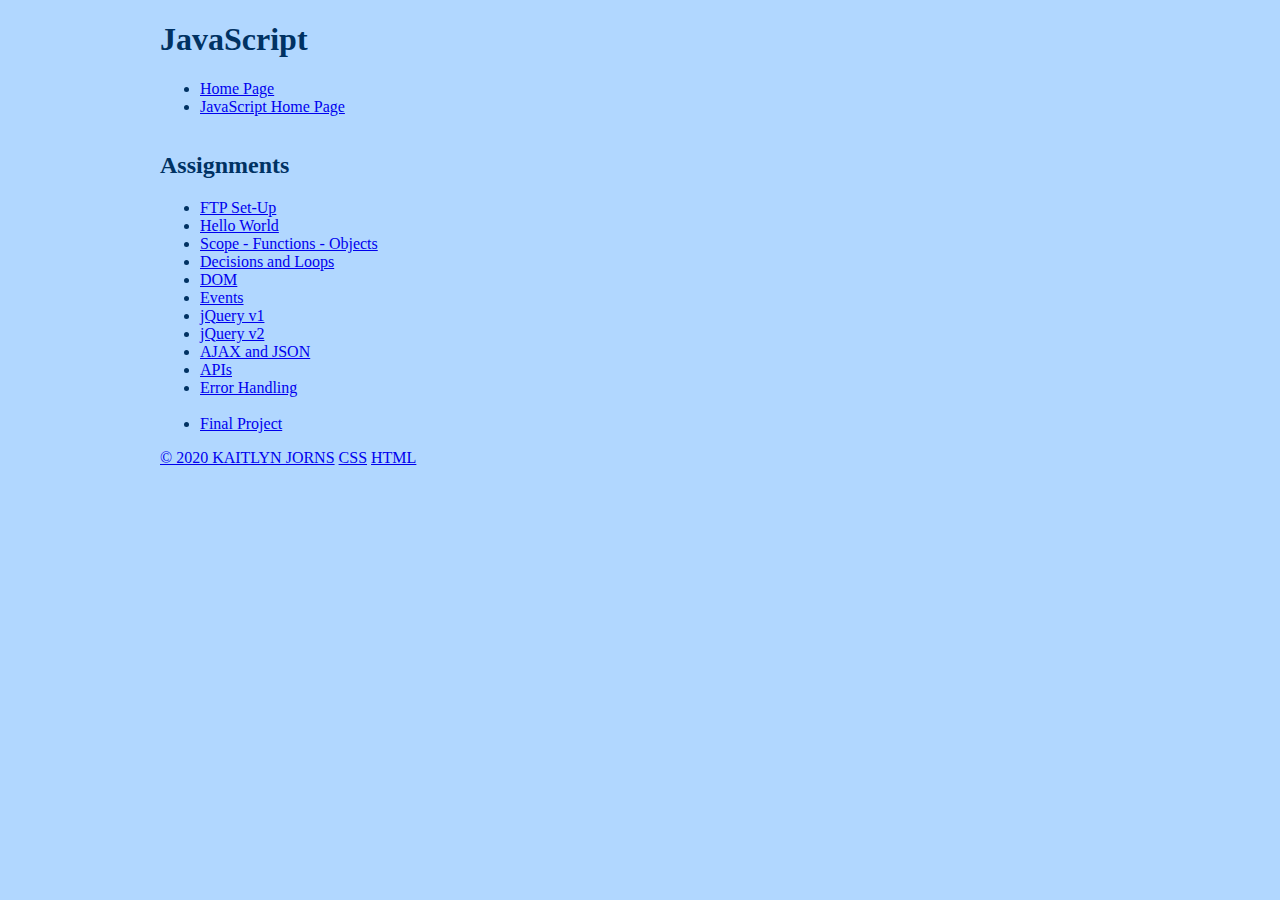
<file: index.html>
<!doctype html>
<html>
<head>
<meta charset="UTF-8">
<link rel="stylesheet" href="css/style.css">
<title>Home | JavaScript - Spring 2020</title>
</head>

<body>
    <div class="wrapper">
    
    <header>
        <h1>JavaScript</h1>
    </header>
        
    <nav>
        <ul>
            <li><a href="../index.html">Home Page</a></li>
            <li><a href="index.html">JavaScript Home Page</a></li>
        </ul>
    </nav>
    
    <main>
        <h2>Assignments</h2>
            
        <ul>
            <li><a href="assignments/01/index.html">FTP Set-Up</a></li>
            <li><a href="assignments/02/index.html">Hello World</a></li>
            <li><a href="assignments/03/index.html">Scope - Functions - Objects</a></li>
            <li><a href="assignments/04/index.html">Decisions and Loops</a></li>
            <li><a href="assignments/05/index.html">DOM</a></li>
            <li><a href="assignments/06/index.html">Events</a></li>
            <li><a href="assignments/07/index.html">jQuery v1</a></li>
            <li><a href="assignments/08/index.html">jQuery v2</a></li>
            <li><a href="assignments/09/index.html">AJAX and JSON</a></li>
            <li><a href="assignments/10/index.html">APIs</a></li>
            <li><a href="assignments/11/index.html">Error Handling</a></li>
            
<br>
            
            <li><a href="final-project/documentation.html">Final Project</a></li>
        </ul>
    </main>
    
    <footer>
        <p>
            <a href="http://kjorns5.bitweb1.nwtc.edu/">&copy; 2020 KAITLYN JORNS</a>
            <a href="http://jigsaw.w3.org/css-validator/check/referer/?profile=css3">CSS</a>
            <a href="http://validator.w3.org/check?uri=referer">HTML</a>
        </p>
    </footer>
    
    </div>
</body>
</html>
</file>
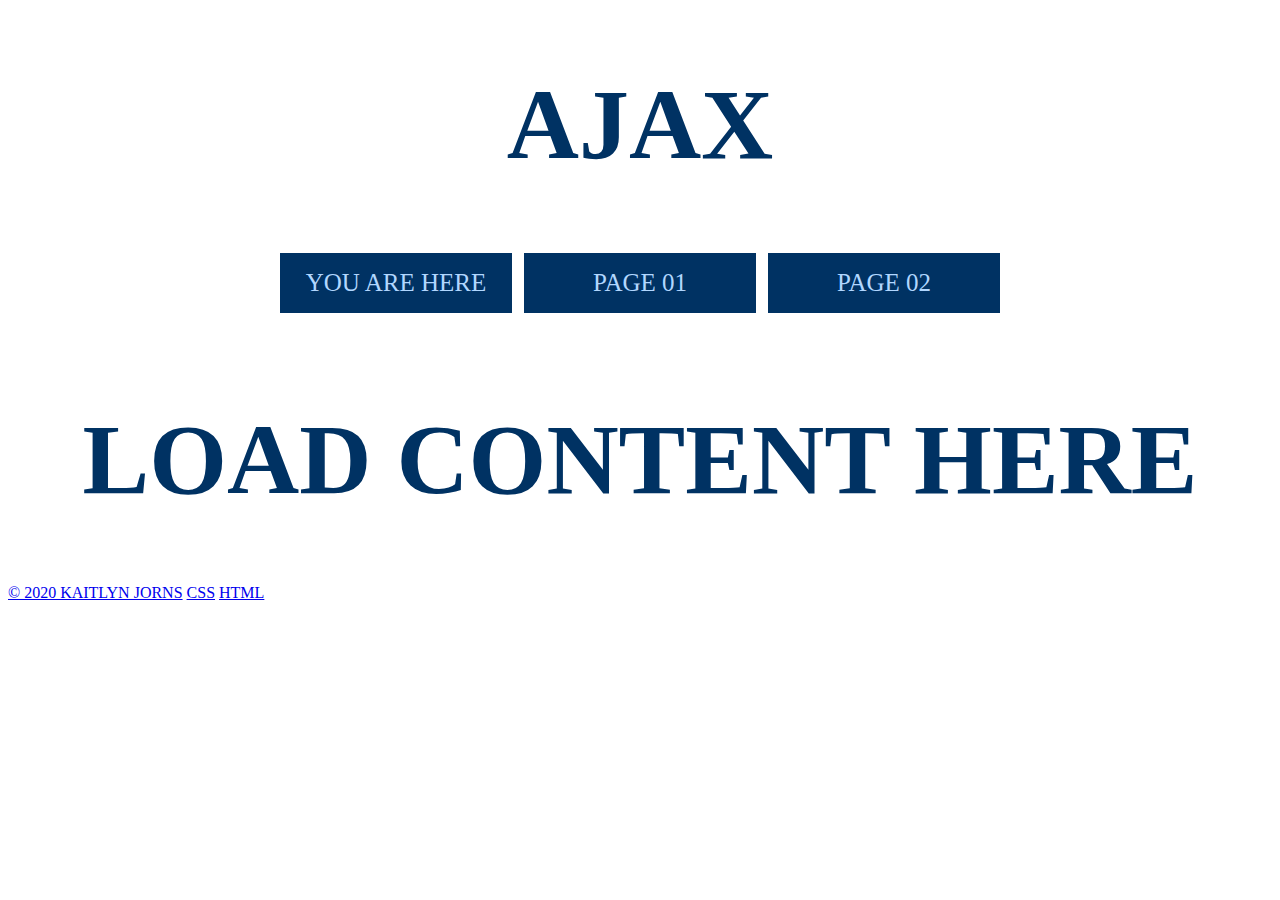
<file: final-project/ajax/index.html>
<!doctype html>
<html class="no-js">
<head>
<meta charset="UTF-8">
    <link rel="stylesheet" href="assets/css/style.css">
<title>AJAX</title>
</head>

<body>
    
    <h1>AJAX</h1>
    
    <nav>
            <a class="button" href="index.html">YOU ARE HERE</a>
            <a class="button" href="page-01.html">PAGE 01</a>
            <a class="button" href="page-02.html">PAGE 02</a>
    </nav>
    
<br>
    
    <div id="content">
    
        <h1 id="images">LOAD CONTENT HERE</h1>
        
    </div>
    
    <script src="assets/jquery-3.4.1.min.js"></script>
    <script src="index.js"></script>
    
       <footer>
        <p>
            <a href="http://kjorns.bitweb1.nwtc.edu/javascript/index.html">&copy; 2020 KAITLYN JORNS</a>
            <a href="http://jigsaw.w3.org/css-validator/check/referer/?">CSS</a>
            <a href="http://validator.w3.org/check?uri=referer">HTML</a>
        </p>
    </footer>
    
</body>
</html>
</file>
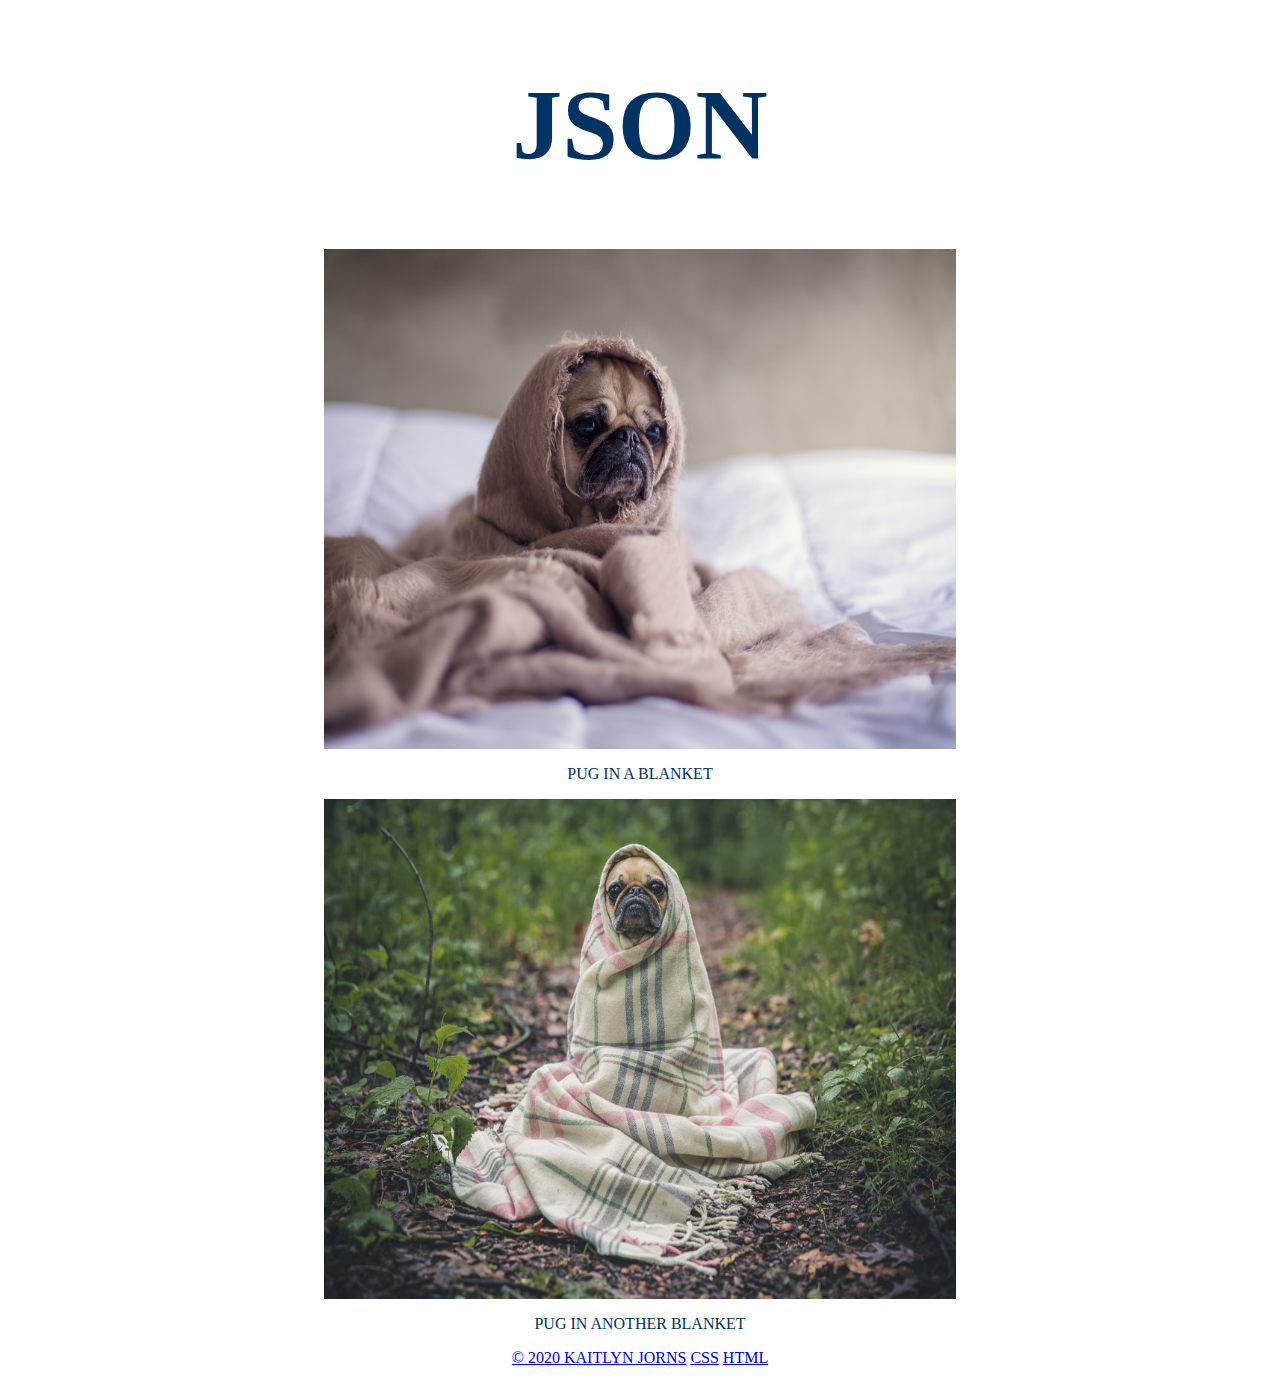
<file: final-project/json/index.html>
<!DOCTYPE html>
<html class="no-js">
<head>
<title>JSON</title>
<meta charset="utf-8">
    <link rel="stylesheet" href="assets/css/style.css">
</head>

<body>
    
    <h1>JSON</h1>
    
    <div id="content"></div>
    
    <script src="assets/jquery-3.4.1.min.js"></script>
    <script src="index.js"></script>
    
       <footer>
        <p>
            <a href="http://kjorns.bitweb1.nwtc.edu/javascript/index.html">&copy; 2020 KAITLYN JORNS</a>
            <a href="http://jigsaw.w3.org/css-validator/check/referer/?">CSS</a>
            <a href="http://validator.w3.org/check?uri=referer">HTML</a>
        </p>
    </footer>
    
</body>
</html>
</file>
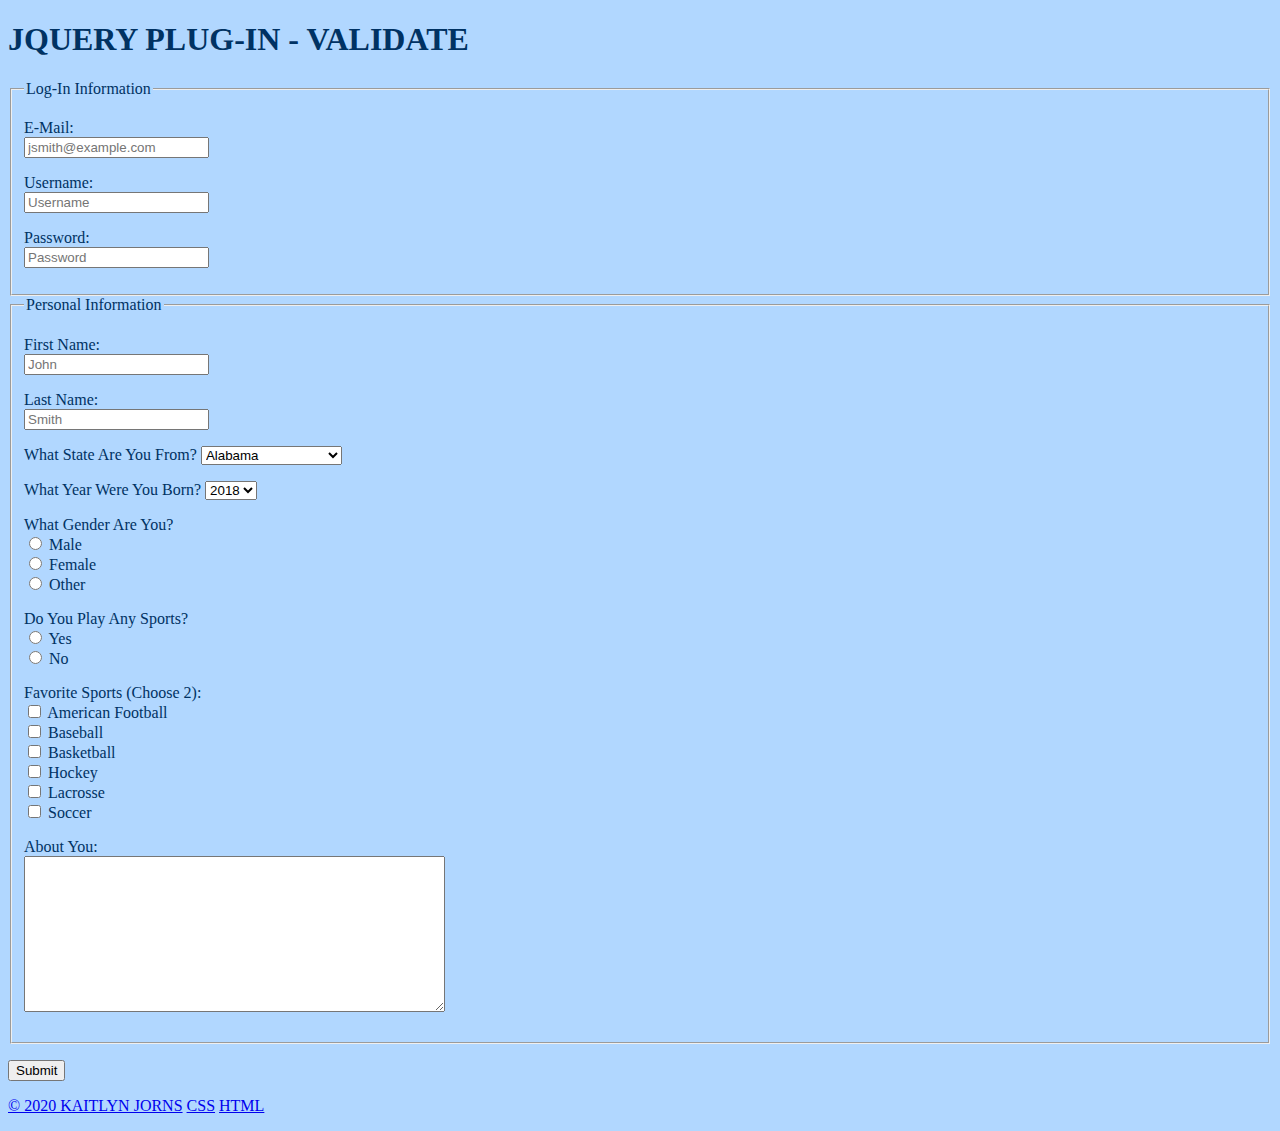
<file: final-project/plug-in01/index.html>
<!DOCTYPE html>
<html class="no-js">
<head>
<title>JQUERY PLUG-IN - VALIDATE</title>
<meta charset="utf-8">
<link href="assets/css/style.css" rel="stylesheet" media="screen">
</head>

<body>
    
    <h1>JQUERY PLUG-IN - VALIDATE</h1>
    <form novalidate action="//example.com" method="post" id="form">
        
    <fieldset>
        <legend>Log-In Information</legend>
        <p>
            <label for="email">E-Mail:</label>
            <br>
            <input id="email" name="email" type="email" placeholder="jsmith@example.com"></p>
        <p>
            <label for="username">Username:</label>
            <br>
            <input id="username" name="username" type="text" placeholder="Username"></p>
        <p>
            <label for="password">Password:</label>
            <br>
            <input id="password" name="password" type="password" placeholder="Password"></p>
    </fieldset>

    <fieldset>
        <legend>Personal Information</legend>
        <p>
            <label for="fname">First Name:</label>
            <br>
            <input type="text" name="fname" id="fname" placeholder="John"></p>
        <p>
            <label for="lname">Last Name:</label>
            <br>
            <input type="text" name="lname" id="lname" placeholder="Smith"></p>
        <p>
            <label for="select">What State Are You From?</label>
            <select name="state">
	           <option value="AL">Alabama</option>
	           <option value="AK">Alaska</option>
	           <option value="AZ">Arizona</option>
	           <option value="AR">Arkansas</option>
	           <option value="CA">California</option>
	           <option value="CO">Colorado</option>
	           <option value="CT">Connecticut</option>
	           <option value="DE">Delaware</option>
	           <option value="DC">District Of Columbia</option>
	           <option value="FL">Florida</option>
	           <option value="GA">Georgia</option>
	           <option value="HI">Hawaii</option>
	           <option value="ID">Idaho</option>
	           <option value="IL">Illinois</option>
	           <option value="IN">Indiana</option>
	           <option value="IA">Iowa</option>
	           <option value="KS">Kansas</option>
	           <option value="KY">Kentucky</option>
	           <option value="LA">Louisiana</option>
	           <option value="ME">Maine</option>
	           <option value="MD">Maryland</option>
	           <option value="MA">Massachusetts</option>
	           <option value="MI">Michigan</option>
	           <option value="MN">Minnesota</option>
	           <option value="MS">Mississippi</option>
	           <option value="MO">Missouri</option>
	           <option value="MT">Montana</option>
	           <option value="NE">Nebraska</option>
	           <option value="NV">Nevada</option>
	           <option value="NH">New Hampshire</option>
	           <option value="NJ">New Jersey</option>
	           <option value="NM">New Mexico</option>
	           <option value="NY">New York</option>
	           <option value="NC">North Carolina</option>
	           <option value="ND">North Dakota</option>
	           <option value="OH">Ohio</option>
	           <option value="OK">Oklahoma</option>
	           <option value="OR">Oregon</option>
	           <option value="PA">Pennsylvania</option>
	           <option value="RI">Rhode Island</option>
	           <option value="SC">South Carolina</option>
	           <option value="SD">South Dakota</option>
	           <option value="TN">Tennessee</option>
	           <option value="TX">Texas</option>
	           <option value="UT">Utah</option>
	           <option value="VT">Vermont</option>
	           <option value="VA">Virginia</option>
	           <option value="WA">Washington</option>
	           <option value="WV">West Virginia</option>
	           <option value="WI">Wisconsin</option>
	           <option value="WY">Wyoming</option>
            </select>
            <br>
        </p>
        <p>
            <label for="select">What Year Were You Born?</label>
            <select name="birth-year">
                <option value="2018">2018</option>
                <option value="2017">2017</option>
                <option value="2016">2016</option>
                <option value="2015">2015</option>
                <option value="2014">2014</option>
                <option value="2013">2013</option>
                <option value="2012">2012</option>
                <option value="2011">2011</option>
                <option value="2010">2010</option>
                <option value="2009">2009</option>
                <option value="2008">2008</option>
                <option value="2007">2007</option>
                <option value="2006">2006</option>
                <option value="2005">2005</option>
                <option value="2004">2004</option>
                <option value="2003">2003</option>
                <option value="2002">2002</option>
                <option value="2001">2001</option>
                <option value="2000">2000</option>
                <option value="1999">1999</option>
                <option value="1998">1998</option>
                <option value="1997">1997</option>
                <option value="1996">1996</option>
                <option value="1995">1995</option>
                <option value="1994">1994</option>
                <option value="1993">1993</option>
                <option value="1992">1992</option>
                <option value="1991">1991</option>
                <option value="1990">1990</option>
                <option value="1989">1989</option>
                <option value="1988">1988</option>
                <option value="1987">1987</option>
                <option value="1986">1986</option>
                <option value="1985">1985</option>
                <option value="1984">1984</option>
                <option value="1983">1983</option>
                <option value="1982">1982</option>
                <option value="1981">1981</option>
                <option value="1980">1980</option>
                <option value="1979">1979</option>
                <option value="1978">1978</option>
                <option value="1977">1977</option>
                <option value="1976">1976</option>
                <option value="1975">1975</option>
                <option value="1974">1974</option>
                <option value="1973">1973</option>
                <option value="1972">1972</option>
                <option value="1971">1971</option>
                <option value="1970">1970</option>
                <option value="1969">1969</option>
                <option value="1968">1968</option>
                <option value="1967">1967</option>
                <option value="1966">1966</option>
                <option value="1965">1965</option>
                <option value="1964">1964</option>
                <option value="1963">1963</option>
                <option value="1962">1962</option>
                <option value="1961">1961</option>
                <option value="1960">1960</option>
                <option value="1959">1959</option>
                <option value="1958">1958</option>
                <option value="1957">1957</option>
                <option value="1956">1956</option>
                <option value="1955">1955</option>
                <option value="1954">1954</option>
                <option value="1953">1953</option>
                <option value="1952">1952</option>
                <option value="1951">1951</option>
                <option value="1950">1950</option>
                <option value="1949">1949</option>
                <option value="1948">1948</option>
                <option value="1947">1947</option>
                <option value="1946">1946</option>
                <option value="1945">1945</option>
                <option value="1944">1944</option>
                <option value="1943">1943</option>
                <option value="1942">1942</option>
                <option value="1941">1941</option>
                <option value="1940">1940</option>
                <option value="1939">1939</option>
                <option value="1938">1938</option>
                <option value="1937">1937</option>
                <option value="1936">1936</option>
                <option value="1935">1935</option>
                <option value="1934">1934</option>
                <option value="1933">1933</option>
                <option value="1932">1932</option>
                <option value="1931">1931</option>
                <option value="1930">1930</option>
                <option value="1929">1929</option>
                <option value="1928">1928</option>
                <option value="1927">1927</option>
                <option value="1926">1926</option>
                <option value="1925">1925</option>
                <option value="1924">1924</option>
                <option value="1923">1923</option>
                <option value="1922">1922</option>
                <option value="1921">1921</option>
                <option value="1920">1920</option>
                <option value="1919">1919</option>
                <option value="1918">1918</option>
                <option value="1917">1917</option>
                <option value="1916">1916</option>
                <option value="1915">1915</option>
                <option value="1914">1914</option>
                <option value="1913">1913</option>
                <option value="1912">1912</option>
                <option value="1911">1911</option>
                <option value="1910">1910</option>
                <option value="1909">1909</option>
                <option value="1908">1908</option>
                <option value="1907">1907</option>
                <option value="1906">1906</option>
                <option value="1905">1905</option>
            </select>
            <br>
        </p>
        <p>
            <label for="radio">What Gender Are You?</label>
            <br>
            <input type="radio" id="male" name="gender" value="male">
            <label for="male">Male</label>
            <br>
            <input type="radio" id="female" name="gender" value="female">
            <label for="female">Female</label>
            <br>
            <input type="radio" id="other" name="gender" value="other">
            <label for="other">Other</label>
            <br>
        </p>
        <p>
            <label for="radio">Do You Play Any Sports?</label>
            <br>
            <input type="radio" id="yes" name="play" value="yes">
            <label for="yes">Yes</label>
            <br>
            <input type="radio" id="no" name="play" value="no">
            <label for="no">No</label>
            <br>
        </p>
        <p>
            <label for="checkbox">Favorite Sports (Choose 2):</label>
            <br>
            <input type="checkbox" id="1" name="sports[]" value="football">
            <label for="1"> American Football</label>
            <br>
            <input type="checkbox" id="2" name="sports[]" value="baseball">
            <label for="2"> Baseball</label>
            <br>
            <input type="checkbox" id="3" name="sports[]" value="basketball">
            <label for="3"> Basketball</label>
            <br>
            <input type="checkbox" id="4" name="sports[]" value="hockey">
            <label for="4"> Hockey</label>
            <br>
            <input type="checkbox" id="5" name="sports[]" value="lacrosse">
            <label for="5"> Lacrosse</label>
            <br>
            <input type="checkbox" id="6" name="sports[]" value="soccer">
            <label for="6"> Soccer</label>
            <br>
        </p>
        <p>
            <label for="text">About You:</label>
            <br>
            <textarea id="text" name="about" rows="10" cols="50"></textarea>
        </p>
    </fieldset>
        <p>
            <input class="submit" type="submit" value="Submit">
        </p>
    </form>

    <script src="assets/jquery-3.4.1.min.js"></script>
    
    <!-- PLUG-IN: VALIDATE -->
    <script src="assets/jquery.validate.min.js"></script>
    
    <script src="index.js"></script>
    
       <footer>
        <p>
            <a href="http://kjorns.bitweb1.nwtc.edu/javascript/index.html">&copy; 2020 KAITLYN JORNS</a>
            <a href="http://jigsaw.w3.org/css-validator/check/referer/?">CSS</a>
            <a href="http://validator.w3.org/check?uri=referer">HTML</a>
        </p>
    </footer>
    
</body>
</html>
</file>
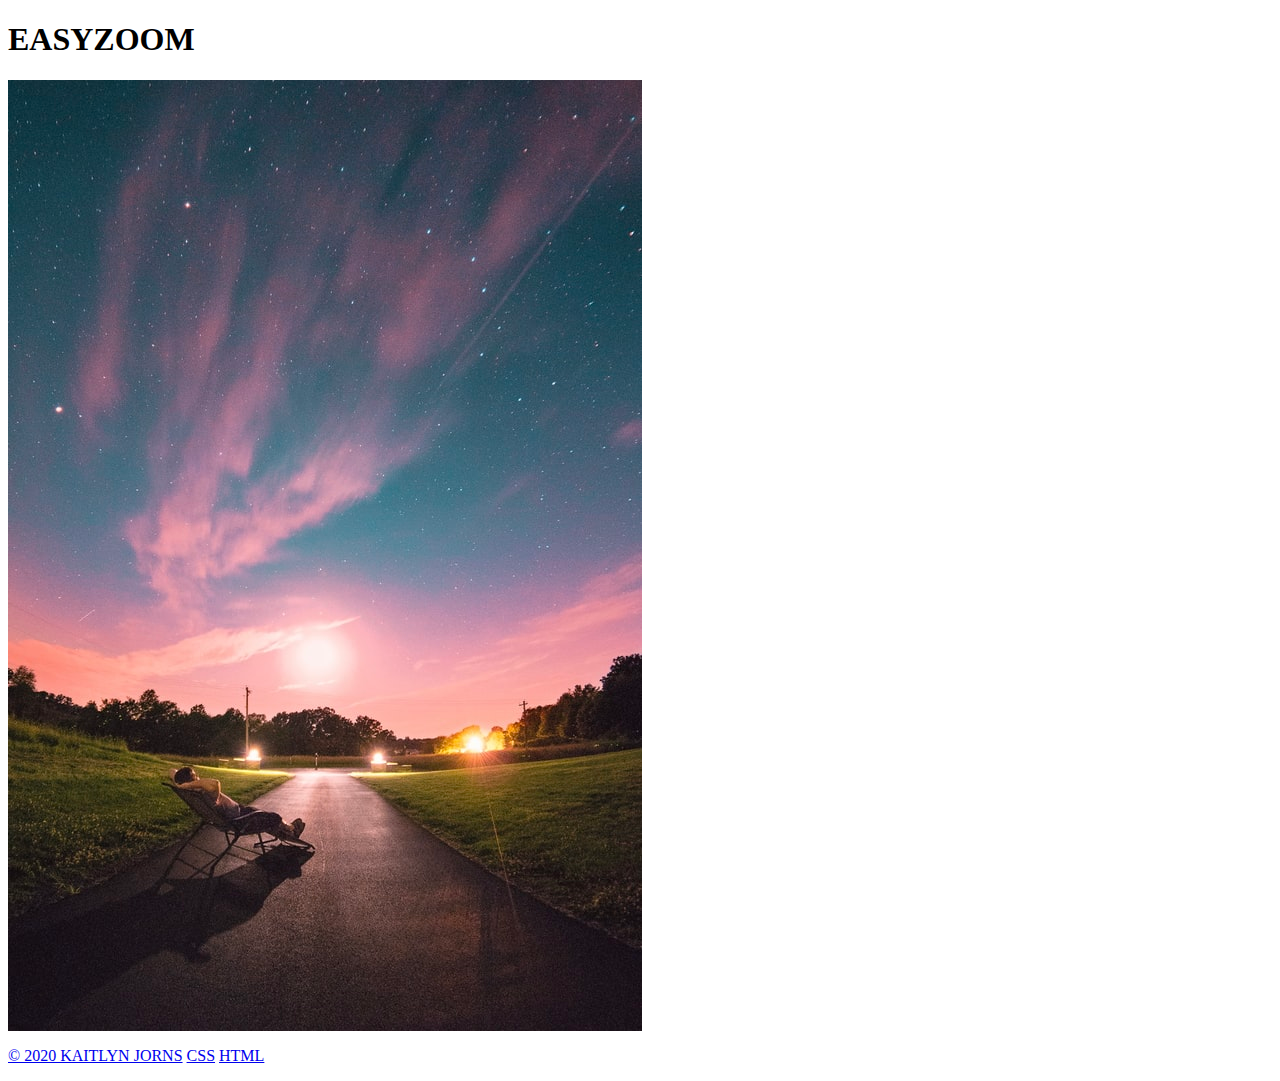
<file: final-project/plug-in03/index.html>
<!doctype html>
<html class="no-js">
<head>
<meta charset="UTF-8">
<title>JQUERY PLUG-IN - EASYZOOM</title>
<link href="easyzoom.css" rel="stylesheet">
</head>

<body>
    
    <h1>EASYZOOM</h1>
    
    <div class="easyzoom easyzoom--overlay">
        <a src="assets/css/images/zoomed_in.png">
        <img src="assets/css/images/zoom.jpeg" alt="">
        </a>
    </div>
    
    <script src="easyzoom.js"></script>
    
       <footer>
        <p>
            <a href="http://kjorns.bitweb1.nwtc.edu/javascript/index.html">&copy; 2020 KAITLYN JORNS</a>
            <a href="http://jigsaw.w3.org/css-validator/check/referer/?">CSS</a>
            <a href="http://validator.w3.org/check?uri=referer">HTML</a>
        </p>
    </footer>
    
</body>
</html>
</file>
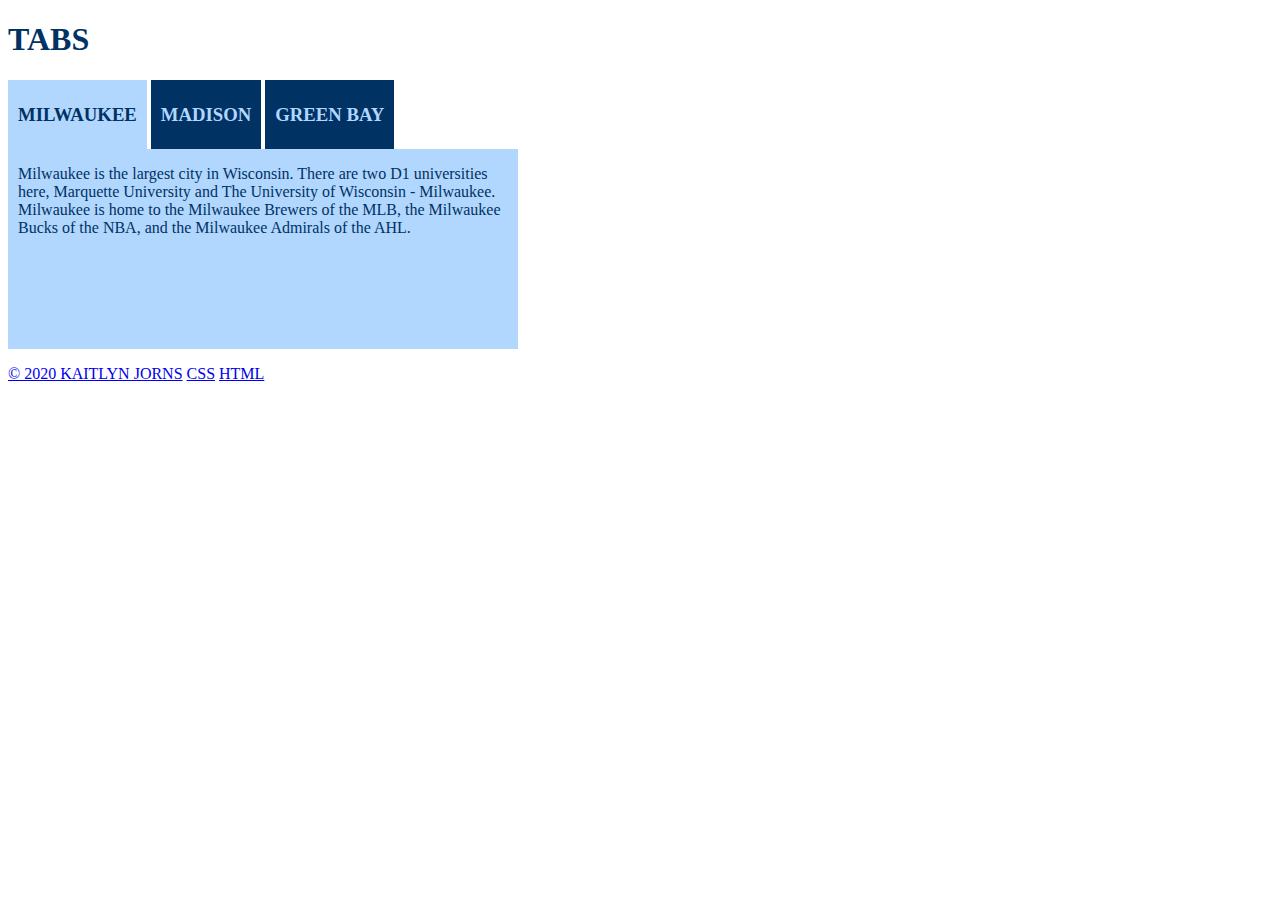
<file: final-project/tabs/index.html>
<!doctype html>
<html class="no-js">
<head>
	<title>TABS</title>
    <meta charset="utf-8">
    <meta name="viewport" content="width=device-width, initial-scale=1.0">
    <link rel="stylesheet" href="assets/css/style.css">
<script src="assets/modernizr.2.7.1.js"></script>
</head>

<body>
    
    <header><h1>TABS</h1></header>
    
    <section class="page">
    
    <div class="tabs">

        <ul class="tab-list">
            <li class="active"><a class="tab-control" href="#tab-1"><h3>MILWAUKEE</h3></a></li>
            <li><a class="tab-control" href="#tab-2"><h3>MADISON</h3></a></li>
            <li><a class="tab-control" href="#tab-3"><h3>GREEN BAY</h3></a></li>
        </ul>

        <div class="tab-panel active" id="tab-1">
           <p>Milwaukee is the largest city in Wisconsin. There are two D1 universities here, Marquette University and The University of Wisconsin - Milwaukee. Milwaukee is home to the Milwaukee Brewers of the MLB, the Milwaukee Bucks of the NBA, and the Milwaukee Admirals of the AHL.</p>
        </div>

        <div class="tab-panel" id="tab-2">
            <p>Madison is the second largest city in Wisconsin, as well as the capital. It is home to the Wisconsin Badgers sports teams of the NCAA. They play for The University of Wisconsin - Madison, which is one of four D1 universities in Wisconsin and also the largest university in Wisconsin.</p>
        </div>

        <div class="tab-panel" id="tab-3">
            <p>Green Bay is the third largest city in Wisconsin. The University of Wisconsin - Green Bay is one of four D1 universities in Wisconsin. Green Bay is also home to the Green Bay Packers of the NFL.</p>
        </div>

    </div>
        
    </section>
    
    <script src="assets/jquery-3.4.1.min.js"></script>
    
    <script src="jquery.tabs-plugin.js"></script>
    
       <footer>
        <p>
            <a href="http://kjorns.bitweb1.nwtc.edu/javascript/index.html">&copy; 2020 KAITLYN JORNS</a>
            <a href="http://jigsaw.w3.org/css-validator/check/referer/?">CSS</a>
            <a href="http://validator.w3.org/check?uri=referer">HTML</a>
        </p>
    </footer>
        
</body>
</html>
</file>
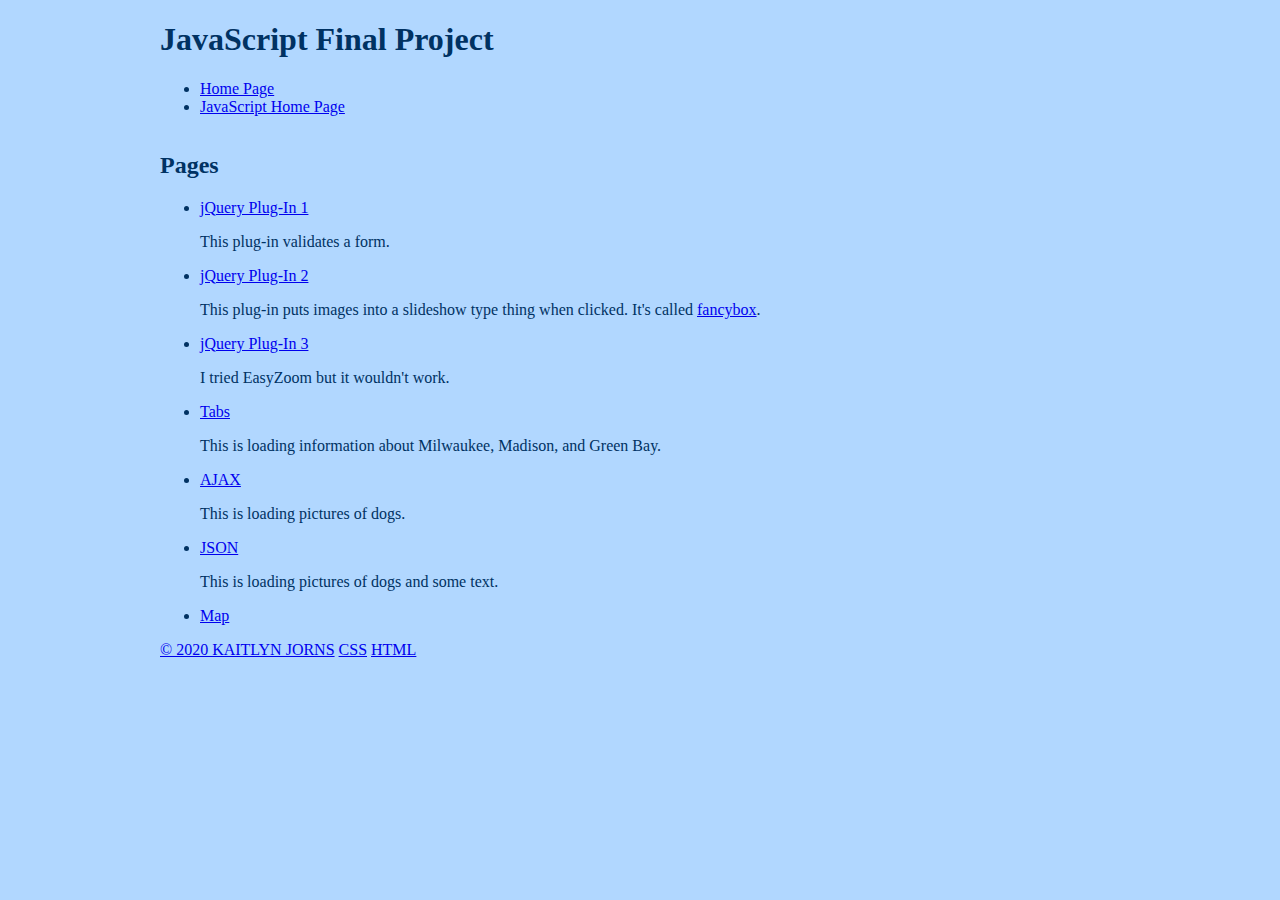
<file: final-project/documentation.html>
<!doctype html>
<html>
<head>
<meta charset="UTF-8">
<link rel="stylesheet" href="css/style.css">
<title>Home | JavaScript - Spring 2020</title>
</head>

<body>
    <div class="wrapper">
    
    <header>
        <h1>JavaScript Final Project</h1>
    </header>
        
    <nav>
        <ul>
            <li><a href="../index.html">Home Page</a></li>
            <li><a href="index.html">JavaScript Home Page</a></li>
        </ul>
    </nav>
    
    <main>
        <h2>Pages</h2>
            
        <ul>
            <li><a href="plug-in01/index.html">jQuery Plug-In 1</a></li>
                <p>This plug-in validates a form.</p>
            <li><a href="plug-in02/index.html">jQuery Plug-In 2</a></li>
                <p>This plug-in puts images into a slideshow type thing when clicked. It's called <a href="http://fancyapps.com/fancybox/3/">fancybox</a>.</p>
            <li><a href="plug-in03/index.html">jQuery Plug-In 3</a></li>
                <p>I tried EasyZoom but it wouldn't work.</p>
            <li><a href="tabs/index.html">Tabs</a></li>
                <p>This is loading information about Milwaukee, Madison, and Green Bay.</p>
            <li><a href="ajax/index.html">AJAX</a></li>
                <p>This is loading pictures of dogs.</p>
            <li><a href="json/index.html">JSON</a></li>
                <p>This is loading pictures of dogs and some text.</p>
            <li><a href="https://kjorns.bitweb1.nwtc.edu/javascript/final-project/google-map/index.html">Map</a></li>
    </main>
    
    <footer>
        <p>
            <a href="http://kjorns.bitweb1.nwtc.edu/javascript/index.html">&copy; 2020 KAITLYN JORNS</a>
            <a href="http://jigsaw.w3.org/css-validator/check/referer/?">CSS</a>
            <a href="http://validator.w3.org/check?uri=referer">HTML</a>
        </p>
    </footer>
    
    </div>
</body>
</html>
</file>
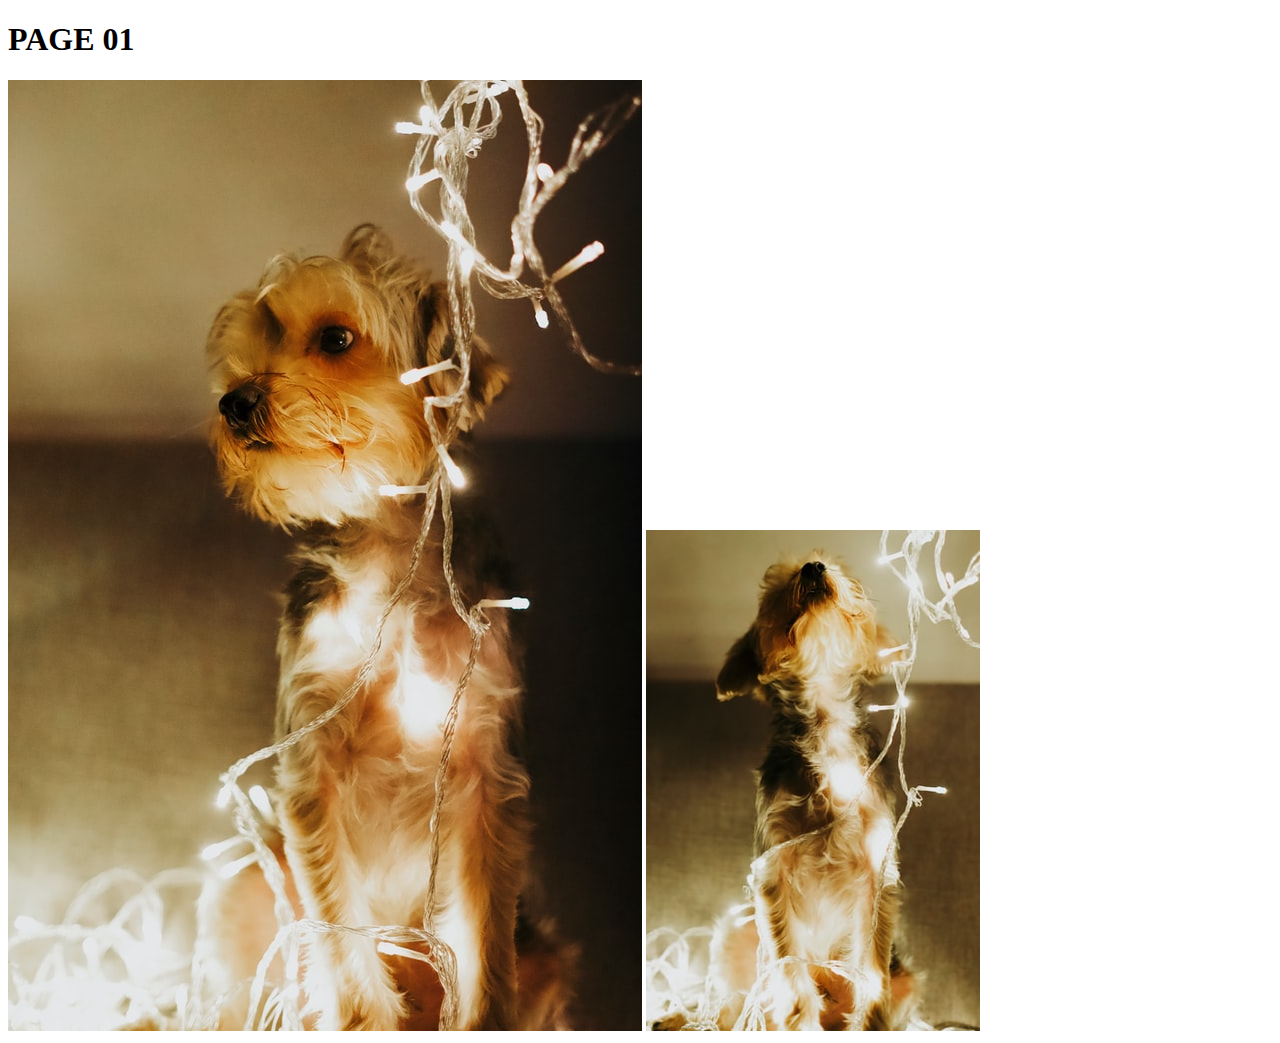
<file: final-project/ajax/page-01.html>
<!DOCTYPE html>
<html>
<head></head>
    
<body>

<h1>PAGE 01</h1>

<div id="images">
<img class="image" src="data/dog01.jpeg" alt="">
<img class="image" src="data/dog02.jpeg" alt="">   
</div>
    
</body>
    
</html>
</file>
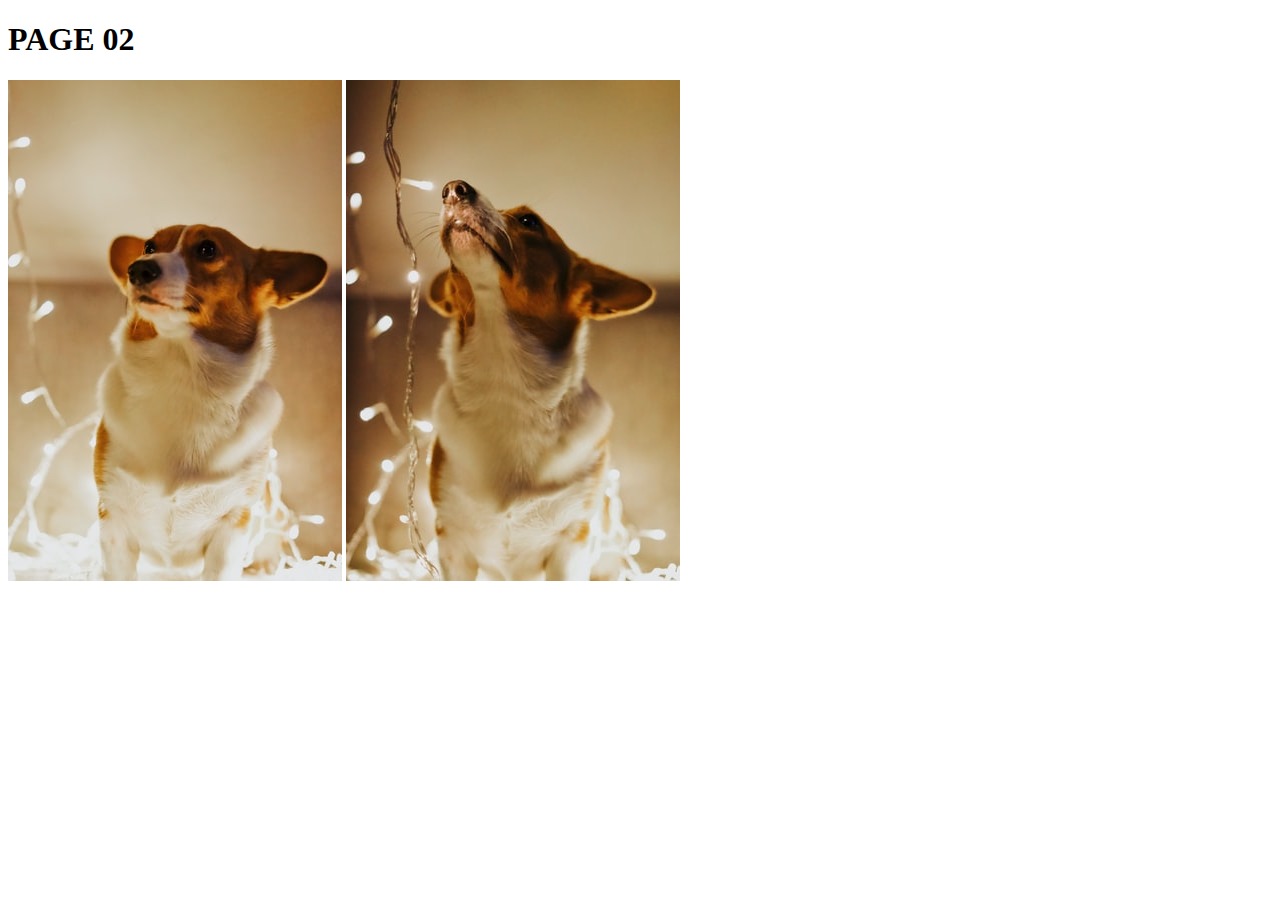
<file: final-project/ajax/page-02.html>
<!DOCTYPE html>
<html>
<head></head>
    
<body>

<h1>PAGE 02</h1>

<div id="images">
<img class="image" src="data/dog03.jpeg" alt="">
<img class="image" src="data/dog04.jpeg" alt=""> 
</div>
    
</body>
    
</html>
</file>
<file: css/style.css>
.wrapper {
    width: 960px;
    margin: 0 auto;
}

main {
    float: left;
    width: 640px;
}

aside {
    float: right;
    width: 320px;
}

footer {
    clear: both;
}

a:hover {
    background-color: white;
}

body {
    background-color: #B1D7FF;
    color: #003263;
}
</file>
<file: final-project/ajax/assets/css/style.css>
body {
    background-color: #FFF;
}

h1 {
    color: #003263;
    text-align: center;
    font-size: 100px;
}

nav {
    text-align: center;
}

.image {
    display: inline-block;
    height: 500px;
    margin-left: auto; margin-right: auto;
}

#images {
    text-align: center;
}

.button {
    background-color: #003263;
    color: #B1D7FF;
    display: inline-block;
    font-size: 25px;
    margin: 4px 4px;
    padding: 16px 16px;
    text-align: center;
    text-decoration: none;
    transition: 0.5s;
    width:200px;
}

.button:hover {
    background-color: #B1D7FF;
    color: #003263;
    text-decoration: none;
}
</file>
<file: final-project/json/assets/css/style.css>
body {
    background-color: #FFF;
}

h1 {
    color: #003263;
    text-align: center;
    font-size: 100px;
}

p {
    color: #003263;
    text-align: center;
}

img {
    height: 500px;
    display: block;
    margin-left: auto; margin-right: auto;
    width: 50%;
}
</file>
<file: final-project/plug-in01/assets/css/style.css>
body {
    background-color: #B1D7FF;
    color: #003263;
}
</file>
<file: final-project/plug-in03/easyzoom.css>
/**
 * EasyZoom core styles
 */
.easyzoom {
	position: relative;

	/* 'Shrink-wrap' the element */
	display: inline-block;
	*display: inline;
	*zoom: 1;
}

.easyzoom img {
	vertical-align: bottom;
}

.easyzoom.is-loading img {
	cursor: progress;
}

.easyzoom.is-ready img {
	cursor: crosshair;
}

.easyzoom.is-error  img {
	cursor: not-allowed;
}

.easyzoom-notice {
	position: absolute;
	top: 50%;
	left: 50%;
	z-index: 150;
	width: 10em;
	margin: -1em 0 0 -5em;
	line-height: 2em;
	text-align: center;
	background: #FFF;
	box-shadow: 0 0 10px #888;
}

.easyzoom-flyout {
	position:absolute;
	z-index: 100;
	overflow: hidden;
	background: #FFF;
}

/**
 * EasyZoom layout variations
 */
.easyzoom--overlay .easyzoom-flyout {
	top: 0;
	left: 0;
	width: 100%;
	height: 100%;
}

.easyzoom--adjacent .easyzoom-flyout {
	top: 0;
	left: 100%;
	width: 100%;
	height: 100%;
	margin-left: 20px;
}
</file>
<file: final-project/tabs/assets/css/style.css>
h1 {
    color: #003263;
}

.tab-list {
    margin: 0; padding: 0;
}

.tab-list li {
    background-color: #003263;
    display: inline-block;
    list-style-type: none;
/* margin: 0; padding: 0 */
}

.tab-list li a {
    color: #B1D7FF;
    display: block;
    padding: 5px 10px 5px 10px;
    text-decoration: none;
}

.tab-list li.active a, .tab-list li a:hover {
    background-color: #B1D7FF;
    color: #003263;
    text-decoration: none;
}

.tab-panel {
    background-color: #B1D7FF;
    color: #003263;
    display: none;
    max-width: 500px;
    min-height: 200px;
    overflow: auto;
    padding-left: 10px; 
}

.tab-panel.active {
    display:block;
}
</file>
<file: final-project/css/style.css>
.wrapper {
    width: 960px;
    margin: 0 auto;
}

main {
    float: left;
    width: 640px;
}

ol {
    list-style: decimal-leading-zero;
}

aside {
    float: right;
    width: 320px;
}

footer {
    clear: both;
}

a:hover {
    background-color: white;
}

body {
    background-color: #B1D7FF;
    color: #003263;
}
</file>
